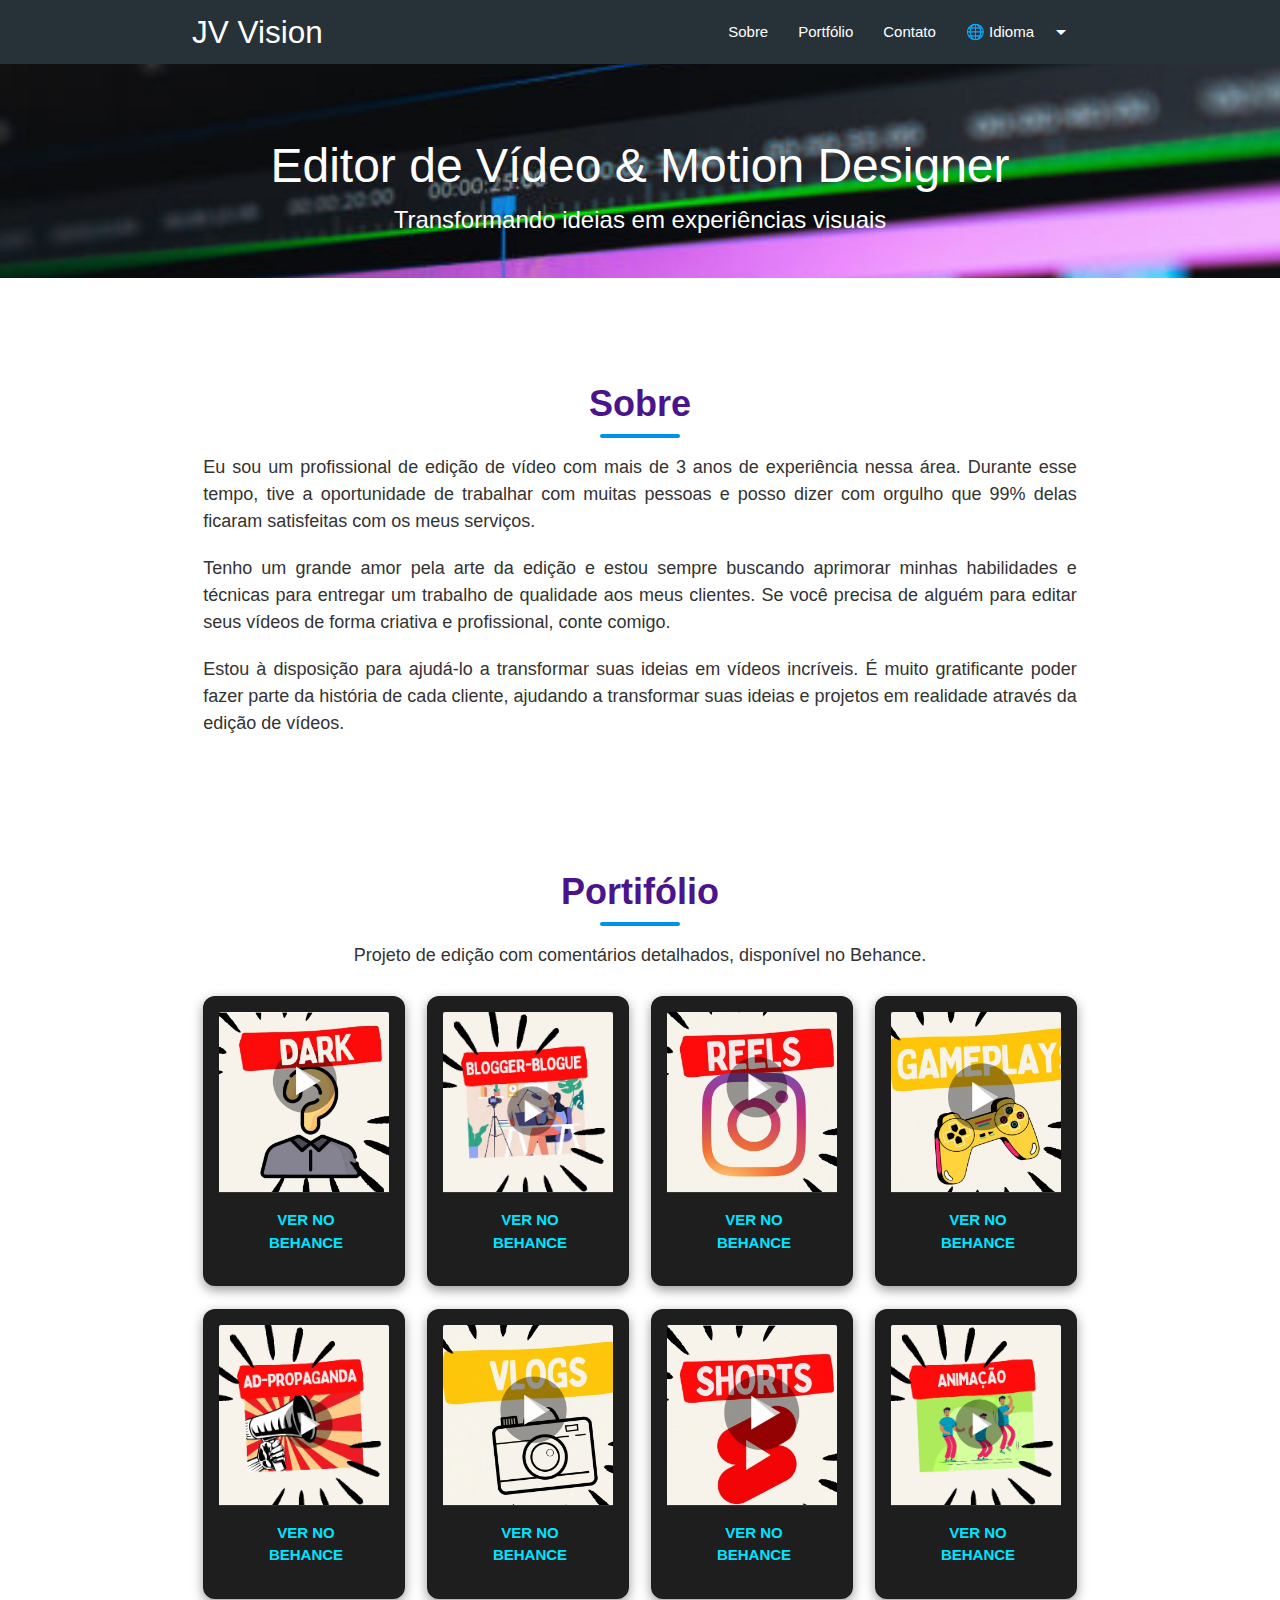
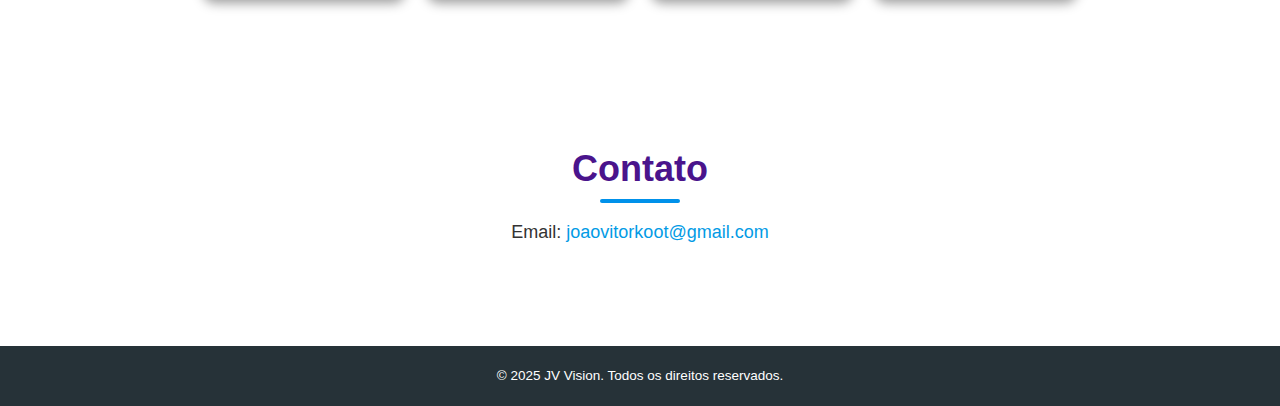
<file: index.html>
<!DOCTYPE html>
<html lang="pt-br">
<head>
  <meta charset="UTF-8" />
  <meta name="viewport" content="width=device-width, initial-scale=1.0" />
  <title>JV | Vision</title>
    <!-- Materialize CSS -->
<link href="https://cdnjs.cloudflare.com/ajax/libs/materialize/1.0.0/css/materialize.min.css" rel="stylesheet">

<!-- Material Icons -->
<link href="https://fonts.googleapis.com/icon?family=Material+Icons" rel="stylesheet">
  <link rel="stylesheet" href="style.css" />
</head>
<body>

    <nav class="blue-grey darken-4">
        <div class="nav-wrapper container">
          <a href="#" class="brand-logo">JV Vision</a>
          <a href="#" data-target="mobile-nav" class="sidenav-trigger"><i class="material-icons">menu</i></a>

           <!-- Menu para desktop -->
        <ul class="right hide-on-med-and-down">
            <li><a href="#sobre">Sobre</a></li>
            <li><a href="#portfolio">Portfólio</a></li>
            <li><a href="#contato">Contato</a></li>
            <li>
                <a class="dropdown-trigger" href="#!" data-target="dropdown-idiomas">🌐 Idioma<i class="material-icons right">arrow_drop_down</i></a>
            </li>
        </ul>
        </div>
      </nav>
      <ul class="sidenav" id="mobile-nav">
        <li><a href="#sobre">Sobre</a></li>
        <li><a href="#portfolio">Portifólio</a></li>
        <li><a href="#contato">Contato</a></li>
        <li><a href="index.html">🇧🇷 Português</a></li>
        <li><a href="index-en.html">🇺🇸 English</a></li>
      </ul>
     
      <ul id="dropdown-idiomas" class="dropdown-content">
        <li><a href="index.html">🇧🇷 Português</a></li>
        <li><a href="index-en.html">🇺🇸 English</a></li>
      </ul>
    
  <header class="hero">
    <div class="container">
      <h2>Editor de Vídeo & Motion Designer</h2>
      <p>Transformando ideias em experiências visuais</p>
    </div>
  </header>

  <section id="sobre">
    <div class="container">
      <div class="row center-align section-header">
        <div class="col s12">
          <h2 class="section-title">Sobre</h2>
          <div class="divider-custom"></div>
                <p class="texto-justificado espacamento-paragrafo section-subtitle">
                    Eu sou um profissional de edição de vídeo com mais de 3 anos de experiência nessa área. 
                    Durante esse tempo, tive a oportunidade de trabalhar com muitas pessoas e posso dizer com orgulho que 99% delas ficaram satisfeitas com os meus serviços. 
                </p>
                <p class="texto-justificado espacamento-paragrafo section-subtitle">
                    Tenho um grande amor pela arte da edição e estou sempre buscando aprimorar minhas habilidades e técnicas para entregar um trabalho de qualidade aos meus clientes. Se você precisa de alguém para editar seus vídeos de forma criativa e profissional, conte comigo. 
                </p>
                <p class="texto-justificado section-subtitle">
                    Estou à disposição para ajudá-lo a transformar suas ideias em vídeos incríveis.
                    É muito gratificante poder fazer parte da história de cada cliente, ajudando a transformar suas ideias e projetos em realidade através da edição de vídeos.
                </p>
            </div>
        </div>
    </div>
  </section>

  <section id="portfolio">
    <div class="container">
        <div class="row center-align section-header">
            <div class="col s12">
                <h2 class="section-title">Portifólio</h2>
                <div class="divider-custom"></div>
                <p class="section-subtitle">Projeto de edição com comentários detalhados, disponível no Behance.</p>
            </div>
        </div>

        <div class="row">
            <div class="col s12 m6 l3">
            <a href="https://www.behance.net/gallery/162068767/Edicao-de-video-comentado" target="_blank">
                <div class="card">
                <div class="card-image">
                    <img src="images/canal-dark.webp" alt="Vídeo 1">
                </div>
                <div class="card-action center">
                    <span>Ver no Behance</span>
                </div>
                </div>
            </a>
        </div>
  
        <div class="col s12 m6 l3">
          <a href="https://www.behance.net/gallery/229382609/Estilo-Apresentador" target="_blank">
            <div class="card">
              <div class="card-image">
                <img src="images/blogue.webp" alt="Vídeo 2">
              </div>
              <div class="card-action center">
                <span>Ver no Behance</span>
              </div>
            </div>
          </a>
        </div>
  
        <div class="col s12 m6 l3">
          <a href="https://www.behance.net/gallery/162022169/Edicao-para-Instagram" target="_blank">
            <div class="card">
              <div class="card-image">
                <img src="images/reels.webp" alt="Vídeo 3">
              </div>
              <div class="card-action center">
                <span>Ver no Behance</span>
              </div>
            </div>
          </a>
        </div>
  
        <div class="col s12 m6 l3">
          <a href="https://www.behance.net/gallery/161972245/Edicao-para-JOGOS" target="_blank">
            <div class="card">
              <div class="card-image">
                <img src="images/gameplays.webp" alt="Vídeo 4">
              </div>
              <div class="card-action center">
                <span>Ver no Behance</span>
              </div>
            </div>
          </a>
        </div>
  
        <div class="col s12 m6 l3">
          <a href="https://www.behance.net/gallery/229381105/Propaganda" target="_blank">
            <div class="card">
              <div class="card-image">
                <img src="images/propaganda.webp" alt="Vídeo 5">
              </div>
              <div class="card-action center">
                <span>Ver no Behance</span>
              </div>
            </div>
          </a>
        </div>
  
        <div class="col s12 m6 l3">
          <a href="https://www.behance.net/gallery/161978587/Edicao-para-viagens" target="_blank">
            <div class="card">
              <div class="card-image">
                <img src="images/vlogs.webp" alt="Vídeo 6">
              </div>
              <div class="card-action center">
                <span>Ver no Behance</span>
              </div>
            </div>
          </a>
        </div>
  
        <div class="col s12 m6 l3">
          <a href="https://www.behance.net/gallery/161983189/Edicao-para-YouTube" target="_blank">
            <div class="card">
              <div class="card-image">
                <img src="images/shorts.webp" alt="Vídeo 7">
              </div>
              <div class="card-action center">
                <span>Ver no Behance</span>
              </div>
            </div>
          </a>
        </div>
  
        <div class="col s12 m6 l3">
          <a href="https://www.behance.net/gallery/160757287/Capa-de-YouTube" target="_blank">
            <div class="card">
              <div class="card-image">
                <img src="images/animacao.webp" alt="Vídeo 8">
              </div>
              <div class="card-action center">
                <span>Ver no Behance</span>
              </div>
            </div>
          </a>
        </div>
      </div>
    </div>
  </section>

  <section id="contato">
    <div class="container">
      <div class="row center-align section-header">
        <div class="col s12">
          <h2 class="section-title">Contato</h2>
          <div class="divider-custom"></div>
          <p class="section-subtitle">Email: <a href="mailto:joaovitorkoot@gmail.com">joaovitorkoot@gmail.com</a></p>
        </div>
    </div>
    </div>
  </section>

  <footer>
    <div class="container">
      <p>&copy; 2025 JV Vision. Todos os direitos reservados.</p>
    </div>
  </footer>
<!-- Materialize JS -->
<script src="https://cdnjs.cloudflare.com/ajax/libs/materialize/1.0.0/js/materialize.min.js"></script>
    <script>
            const sidenav = document.querySelectorAll('.sidenav');
            M.Sidenav.init(sidenav);

            const dropdowns = document.querySelectorAll('.dropdown-trigger');
            M.Dropdown.init(dropdowns, {
            coverTrigger: false,
            constrainWidth: false
            });
    </script>
</body>
</html>
</file>
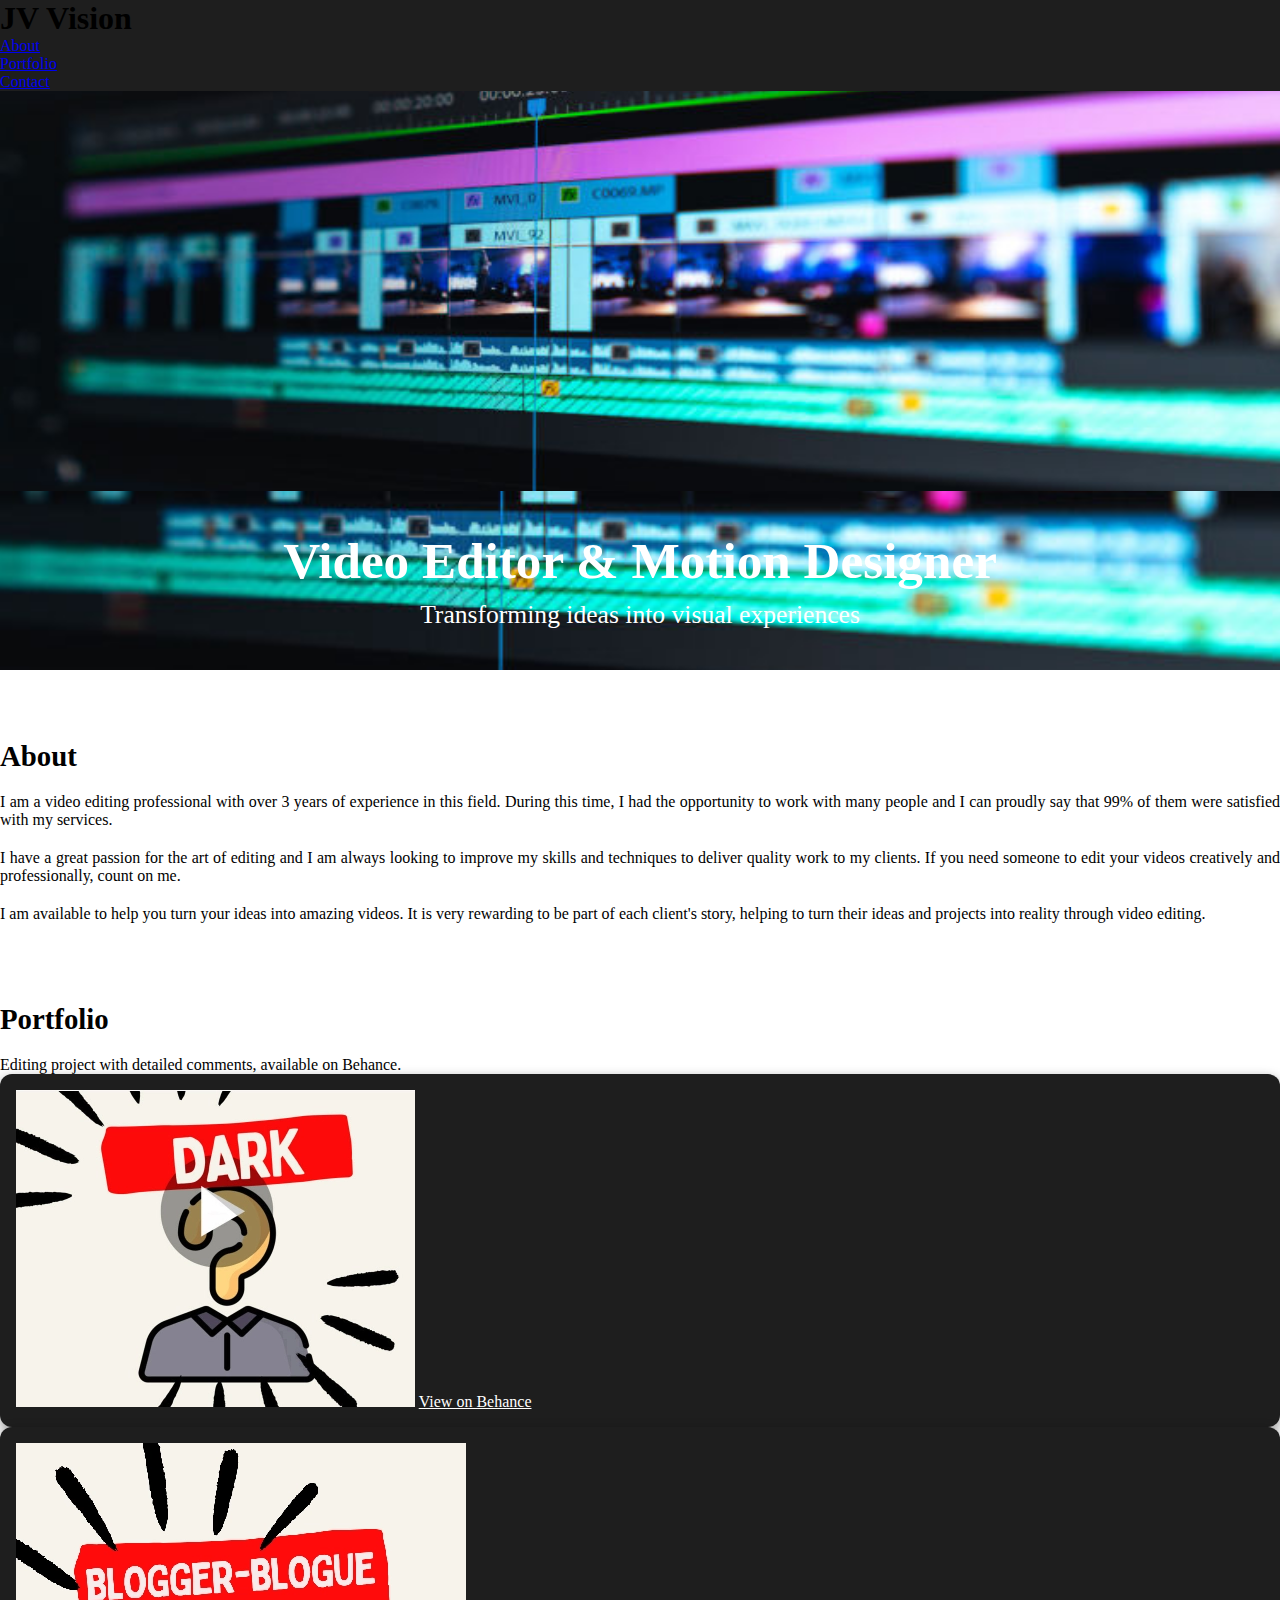
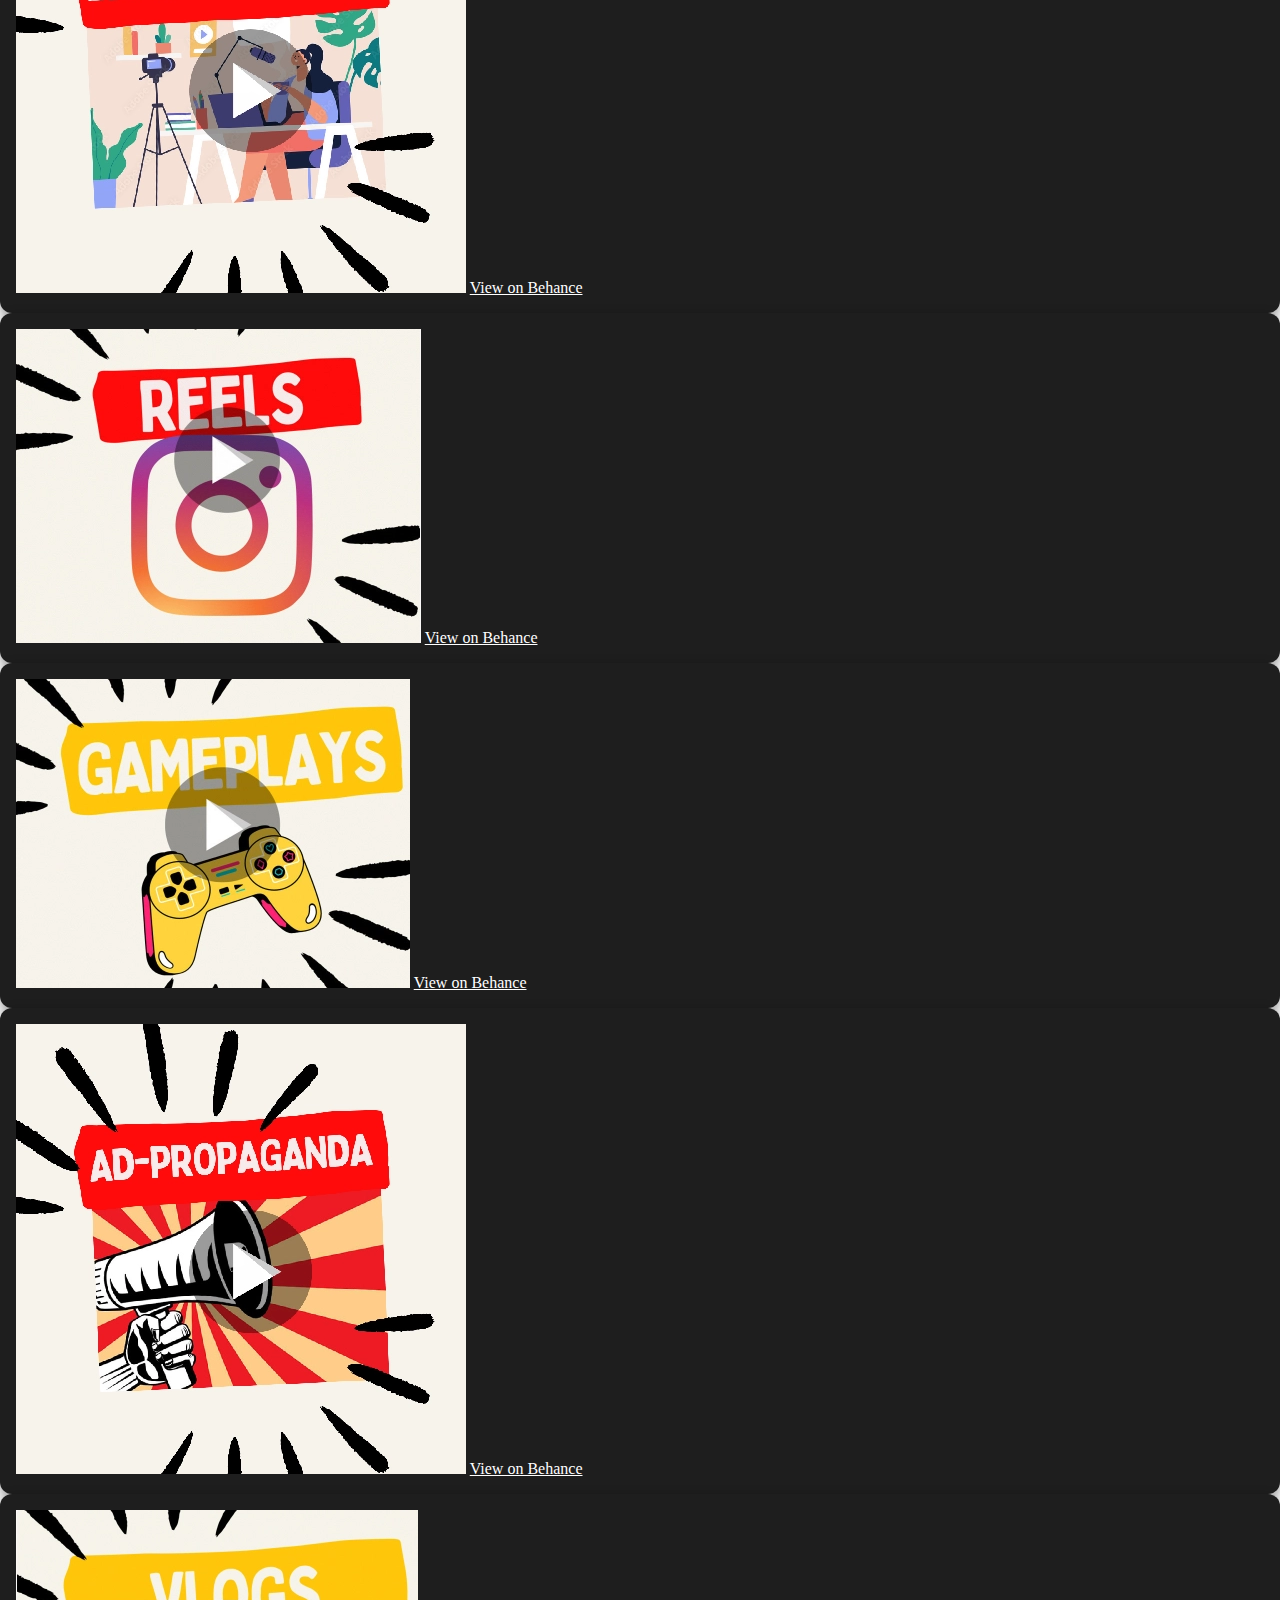
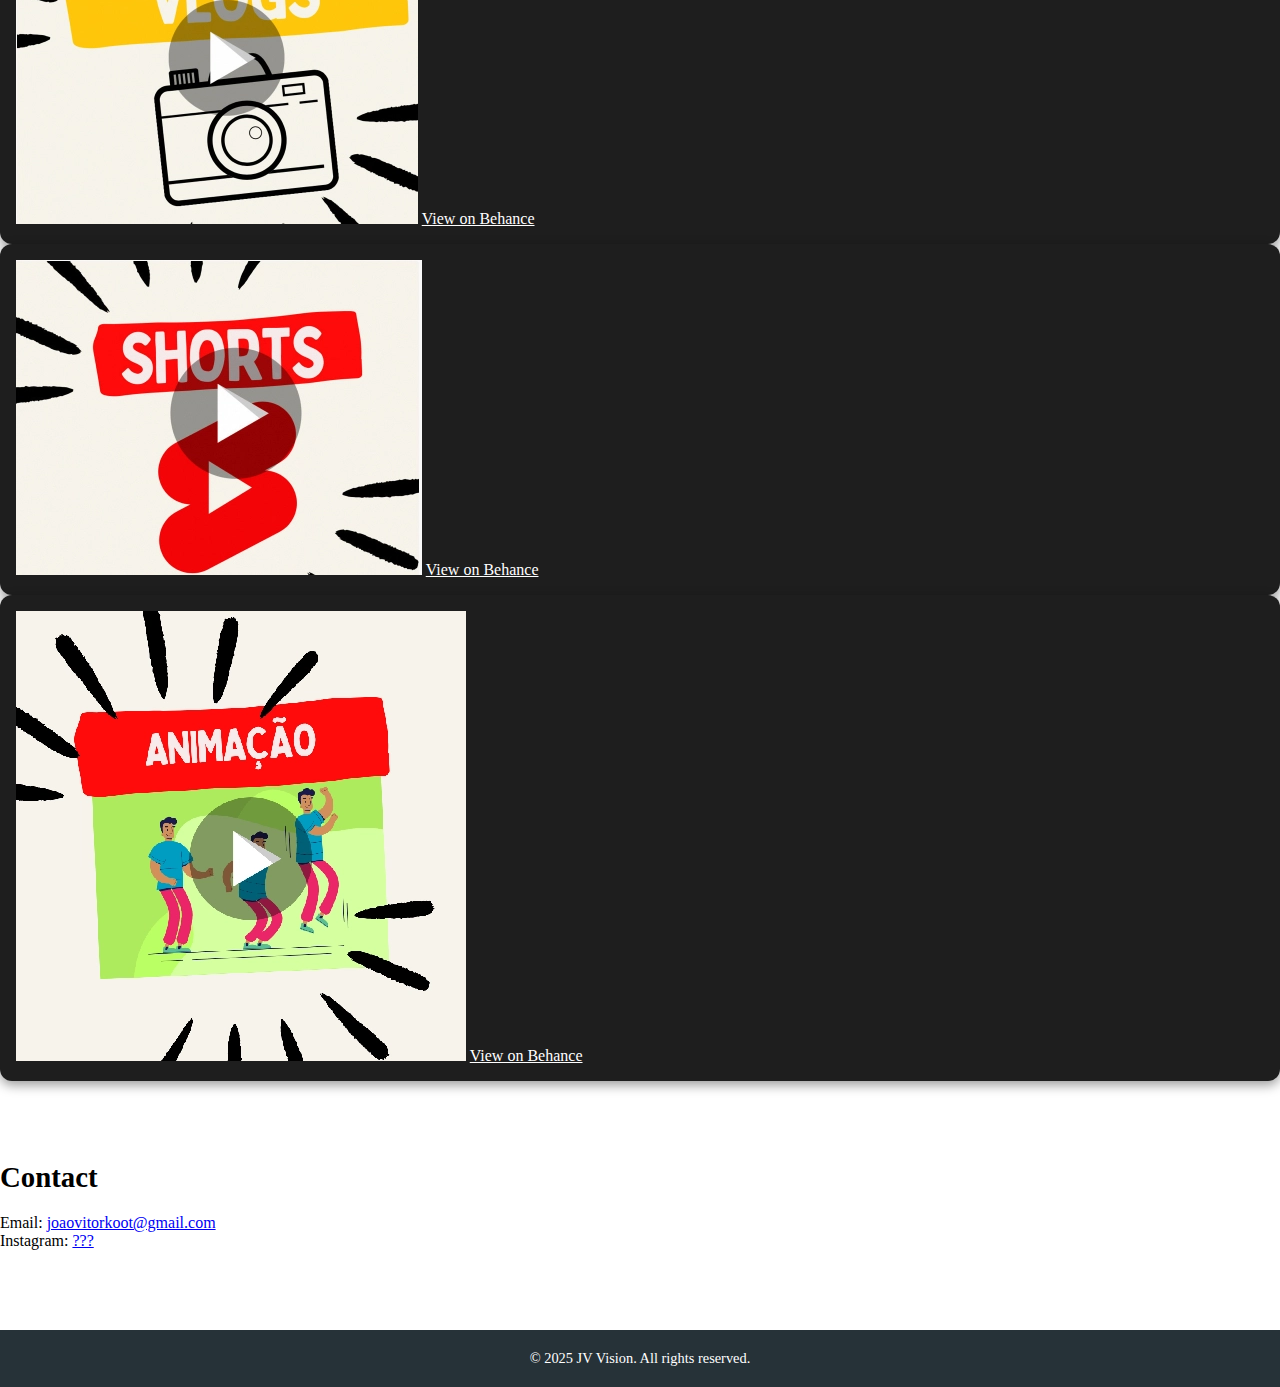
<file: index-en.html>
<!DOCTYPE html>
<html lang="en">
<head>
  <meta charset="UTF-8" />
  <meta name="viewport" content="width=device-width, initial-scale=1.0" />
  <title>JV | Vision</title>
  <link rel="stylesheet" href="style.css" />
</head>
<body>

  <nav>
    <div class="container">
      <h1 class="logo">JV Vision</h1>
      <ul class="menu">
        <li><a href="#sobre">About</a></li>
        <li><a href="#portfolio">Portfolio</a></li>
        <li><a href="#contato">Contact</a></li>
      </ul>
    </div>
  </nav>
    <img src="images/image-2.jpg" alt="Background Image" class="background-image">
  <header class="hero">
    <div class="container">
      <h2>Video Editor & Motion Designer</h2>
      <p>Transforming ideas into visual experiences</p>
    </div>
  </header>

  <section id="sobre">
    <div class="container">
      <h2>About</h2>
      <p class="texto-justificado espacamento-paragrafo">
        I am a video editing professional with over 3 years of experience in this field. 
        During this time, I had the opportunity to work with many people and I can proudly say that 99% of them were satisfied with my services.
      </p>
      <p class="texto-justificado espacamento-paragrafo">
        I have a great passion for the art of editing and I am always looking to improve my skills and techniques to deliver quality work to my clients. If you need someone to edit your videos creatively and professionally, count on me.
      </p>
      <p class="texto-justificado">
        I am available to help you turn your ideas into amazing videos.
        It is very rewarding to be part of each client's story, helping to turn their ideas and projects into reality through video editing.
      </p>
    </div>
  </section>

  <section id="portfolio">
    <div class="container">
      <h2>Portfolio</h2>
      <p>Editing project with detailed comments, available on Behance.</p>
        <div class="grid">
            <div class="card">
                <img src="images/canal-dark.webp" alt="Video 1">
                <a class="card-link" href="https://www.behance.net/gallery/162068767/Edicao-de-video-comentado" target="_blank" rel="noopener noreferrer" style="color: white;">View on Behance</a>
            </div>
            <div class="card">
                <img src="images/blogue.webp" alt="Video 2">
                <a class="btn" href="https://www.behance.net/gallery/229382609/Estilo-Apresentador" target="_blank" rel="noopener noreferrer" style="color: white;">View on Behance</a>
            </div>
            <div class="card">
                <img src="images/reels.webp" alt="Video 3">
                <a class="btn" href="https://www.behance.net/gallery/162022169/Edicao-para-Instagram" target="_blank" rel="noopener noreferrer" style="color: white;">View on Behance</a>
            </div>
            <div class="card">
                <img src="images/gameplays.webp" alt="Video 4">
                <a class="btn" href="https://www.behance.net/gallery/161972245/Edicao-para-JOGOS" target="_blank" rel="noopener noreferrer" style="color: white;">View on Behance</a>
            </div>
            <div class="card">
                <img src="images/propaganda.webp" alt="Video 5">
                <a class="btn" href="https://www.behance.net/gallery/229381105/Propaganda" target="_blank" rel="noopener noreferrer" style="color: white;">View on Behance</a>
            </div>
            <div class="card">
                <img src="images/vlogs.webp" alt="Video 6">
                <a class="btn" href="https://www.behance.net/gallery/161978587/Edicao-para-viagens" target="_blank" rel="noopener noreferrer" style="color: white;">View on Behance</a>
            </div>
            <div class="card">
                <img src="images/shorts.webp" alt="Video 7">
                <a class="btn" href="https://www.behance.net/gallery/161983189/Edicao-para-YouTube" target="_blank" rel="noopener noreferrer" style="color: white;">View on Behance</a>
            </div>
            <div class="card">
                <img src="images/animacao.webp" alt="Video 8">
                <a class="btn" href="https://www.behance.net/gallery/160757287/Capa-de-YouTube" target="_blank" rel="noopener noreferrer" style="color: white;">View on Behance</a>
            </div>
        </div>
    </div>
  </section>

  <section id="contato">
    <div class="container">
      <h2>Contact</h2>
      <p>Email: <a href="mailto:joaovitorkoot@gmail.com">joaovitorkoot@gmail.com</a></p>
      <p>Instagram: <a href="#" target="_blank">???</a></p>
    </div>
  </section>

  <footer>
    <div class="container">
      <p>&copy; 2025 JV Vision. All rights reserved.</p>
    </div>
  </footer>

</body>
</html>
</file>
<file: style.css>
:root {
    --color-bg: #ffffff;
    --color-surface: #1E1E1E;
    --color-primary: #7C4DFF;     /* Roxo neon */
    --color-secondary: #00E5FF;   /* Azul neon */
    --color-accent: #FFD740;      /* Amarelo destaque */
    --color-text: #FFFFFF;
    --color-muted: #B0BEC5;
    --color-border: #333;
    --color-footer: #263238;
  
    /* Estados interativos */
    --hover-bg: #2A2A2A;
    --btn-hover: #00B8D4;
  }
  
  * {
    margin: 0;
    padding: 0;
    box-sizing: border-box;
    scroll-behavior: smooth;
  }


  body {
    background-color: var(--color-bg);
    color: black;
  }
  
  nav {
    background-color: var(--color-surface);
  }
  
  .card {
    background-color: var(--color-surface);
  }
  
  .card-action a {
    color: #00B0FF;
  }
  
  a:hover {
    color: #0091EA;
  }

  .hero {
    background-image: url('images/image-2.jpg');
    background-size: cover;
    background-position: center;
    background-attachment: fixed;
    background-repeat: no-repeat;
    padding: 40px 0;
    text-align: center;
    color: white;
    margin-bottom: 30px;
    font-size: 1.6em;
  }
  
  .hero h2 {
    font-size: 2em;
    margin-bottom: 10px;
    color: var(--primary);
  }
  
  section {
    padding: 40px 0;
  }
  
  h2 {
    font-size: 1.8em;
    margin-bottom: 20px;
    color: var(--primary);
  }
  
  .card {
    background-color: var(--color-surface);
    border-radius: 12px;
    box-shadow: 0 4px 12px rgba(0,0,0,0.4);
    padding: 16px;
    transition: transform 0.3s ease;
  }
  
  .card:hover {
    transform: translateY(-5px);
    background-color: var(--hover-bg);
  }

  .card .card-image {
    height: 180px;
    overflow: hidden;
  }
  .card .card-image img {
    height: 180px;
    object-fit: cover;
    width: 100%;
  }
  
   
  .card .card-action {
    background-color: #1E1E1E;
    border-top: 1px solid var(--color-border);
    padding-right: 20px;
  }
  
  .card .card-action span {
    font-weight: bold;
    text-transform: uppercase;
    transition: color 0.3s;
    text-align: center;
    color: var(--color-secondary);
  }
  
  footer {
    background-color: var(--color-footer);
    padding: 20px;
    text-align: center;
    color: white;
    font-size: 0.9em;
    margin-top: 40px;
  }
  
  
  .texto-justificado{
    text-align: justify;
  }

  .espacamento-paragrafo{
    margin-bottom: 20px;
  }

  .background-image {
    width: 100%;
    height: 400px; /* ou 100vh para ocupar toda a altura da tela */
    object-fit: cover;
    display: block;
  }

  .portfolio-header {
    margin-bottom: 40px;
  }
  
  .section-title {
    font-size: 2.4rem;
    color: #4a148c;
    font-weight: 600;
    margin-bottom: 10px;
  }
  
  .divider-custom {
    width: 80px;
    height: 4px;
    background-color: #0091ea; 
    margin: 0 auto 16px auto;
    border-radius: 4px;
  }
  
  .section-subtitle {
    font-size: 1.2rem;
    color: #333333;
  }
</file>
